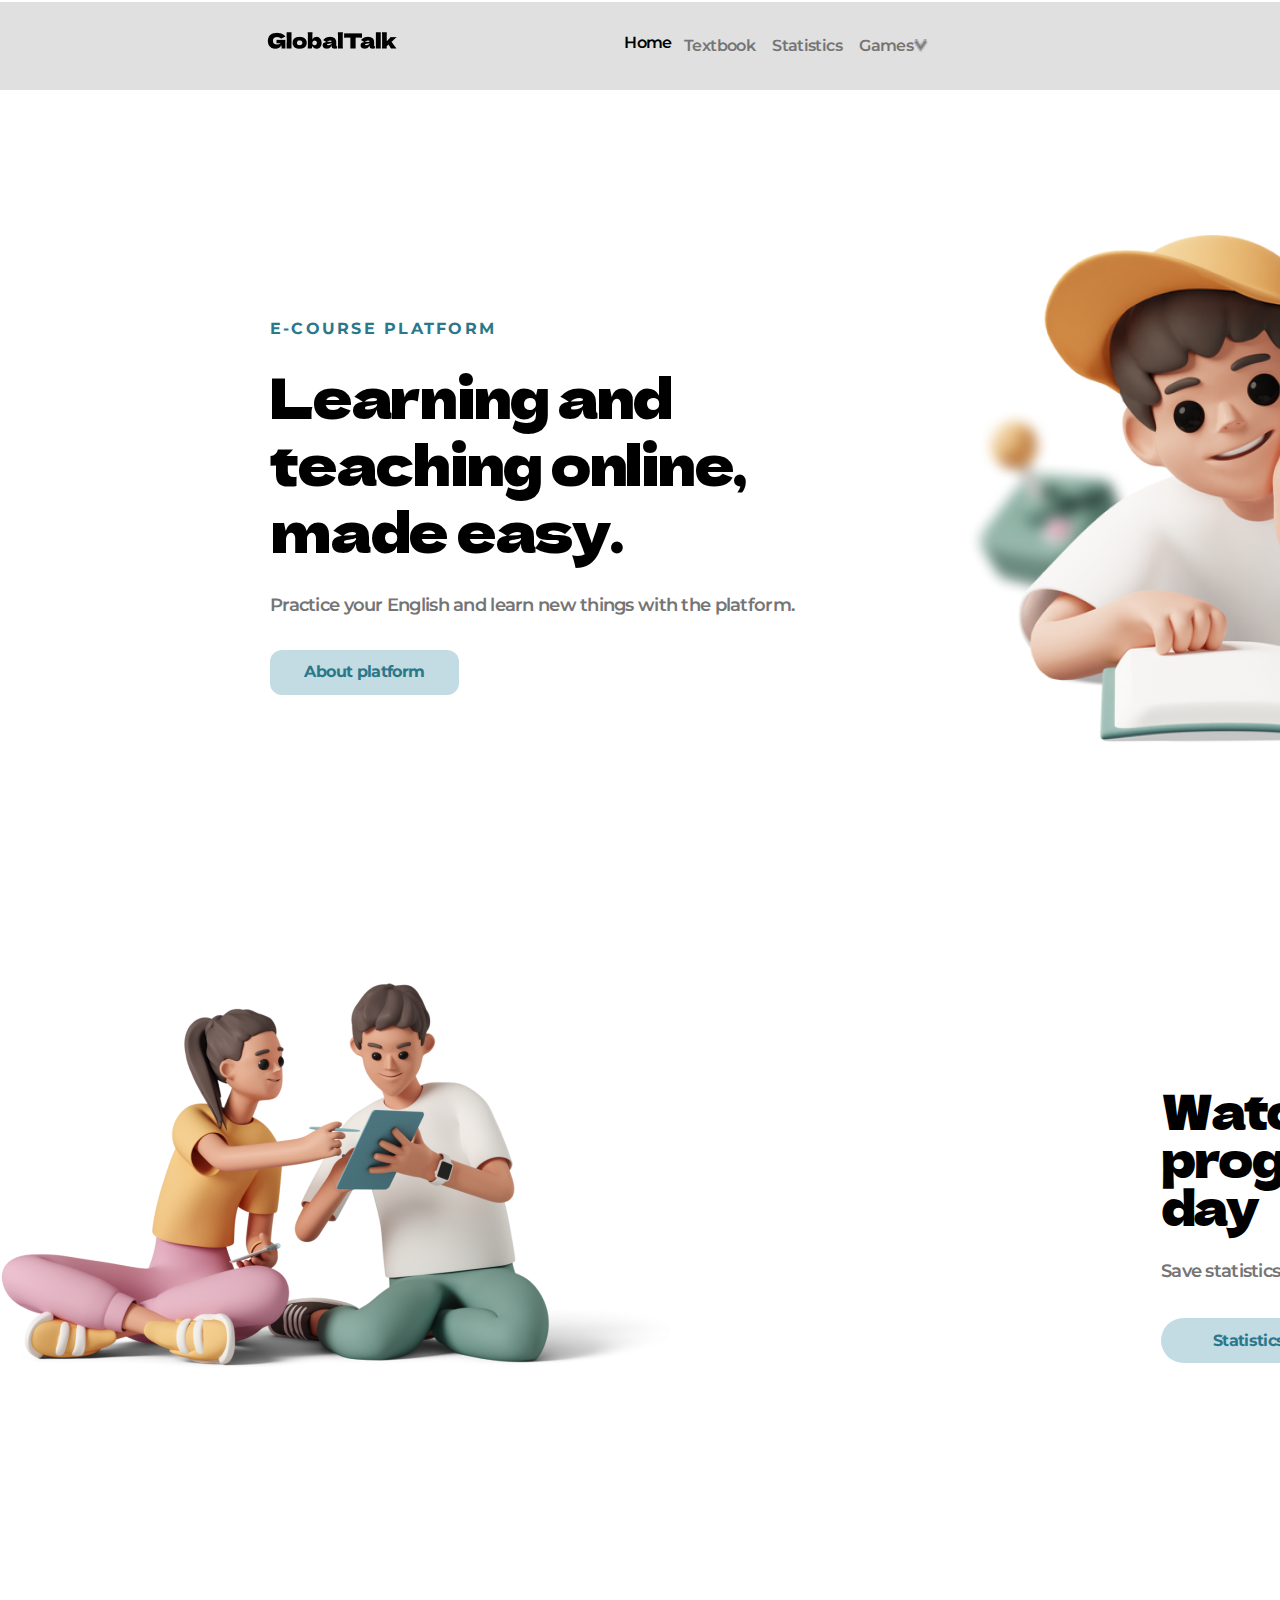
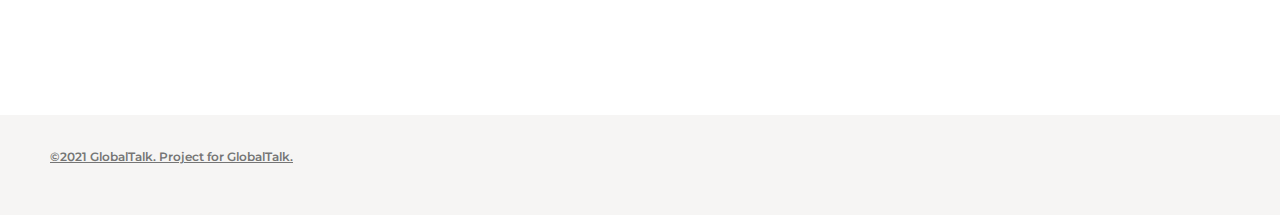
<file: index.html>
<!DOCTYPE html>
<html lang="en">
<head>
    <meta charset="UTF-8">
    <meta name="viewport" content="width=device-width, initial-scale=1.0">
    <title>Джуманалиев Дастан</title>
    <link rel="stylesheet" href="./css/style.css">
    <link rel="preconnect" href="https://fonts.googleapis.com">
<link rel="preconnect" href="https://fonts.gstatic.com" crossorigin>
<link href="https://fonts.googleapis.com/css2?family=Montserrat&display=swap" rel="stylesheet">
<link rel="preconnect" href="https://fonts.googleapis.com">
<link rel="preconnect" href="https://fonts.gstatic.com" crossorigin>
<link href="https://fonts.googleapis.com/css2?family=Montserrat:wght@400;500&display=swap" rel="stylesheet">
<link rel="preconnect" href="https://fonts.googleapis.com">
<link rel="preconnect" href="https://fonts.gstatic.com" crossorigin>
<link href="https://fonts.googleapis.com/css2?family=Dela+Gothic+One&family=Montserrat:wght@400;500&display=swap" rel="stylesheet">
</head>
<body>
    <div class="manch">
        <div class="container">
            <div class="manch__box">
                <div class="manch__logo">
                    <img class="logo" src="./img/GlobalTalk.png" alt="">
                </div>
                    <h3>Home</h3>
                    <h4>Textbook</h3>
                    <h4>Statistics</h3>
                    <h4>Games</h3>
                    <img class="vector" src="./img/Vector 2.png" alt="">
                    <img class="alex" src="./img/Frame 14.png" alt="">
                    <a href="./login.html"><button class="btn">Sign In</button></a>
            </div>
        </div>
    </div>
    <div class="header">
        <div class="container">
            <div class="header__box">
                <div class="header__boy">
                    <img src="./img/Frame 24.png" alt="">
                </div>
                <div class="header__text">
                    <h2 class="text1">E-COURSE PLATFORM</h2>
                    <h1 class="text2">Learning and
                        teaching online,
                        made easy.</h1>
                        <p class="text3"> Practice your English and learn new things with the platform.</p>
                        <button class="btn1">About platform</button>
                </div>
            </div>
        </div>
    </div>
    <div class="craft">
        <div class="container">
            <div class="craft__box">
                <div class="program__people">
                    <img src="./img/image 1.png" alt="">
                </div>
                <div class="craft__text">
                    <h1 class="text4">Watch your progress every day</h1>
                    <p class="text5">Save statistics on your achievements, words learned, and mistakes</p>
                    <button class="btn2">Statistics →</button>
                </div>
            </div>
        </div>
    </div>
    
        <div class="over">
            <div class="container">
                <div class="over__box">
                    <h4 class="text7">©2021 GlobalTalk. Project for GlobalTalk.</h4>
                    <div class="over__text">
                        <h3 class="text6">Home</h3>
                        <h3 class="text6">Textbook</h3>
                        <h3 class="text6">Statistics</h3>
                        <h3 class="text6">Sprint</h3>
                        <h3 class="text6">Audio-call</h3>
                    </div>
                </div>
                </div>
            </div>
</body>
</html>
</file>
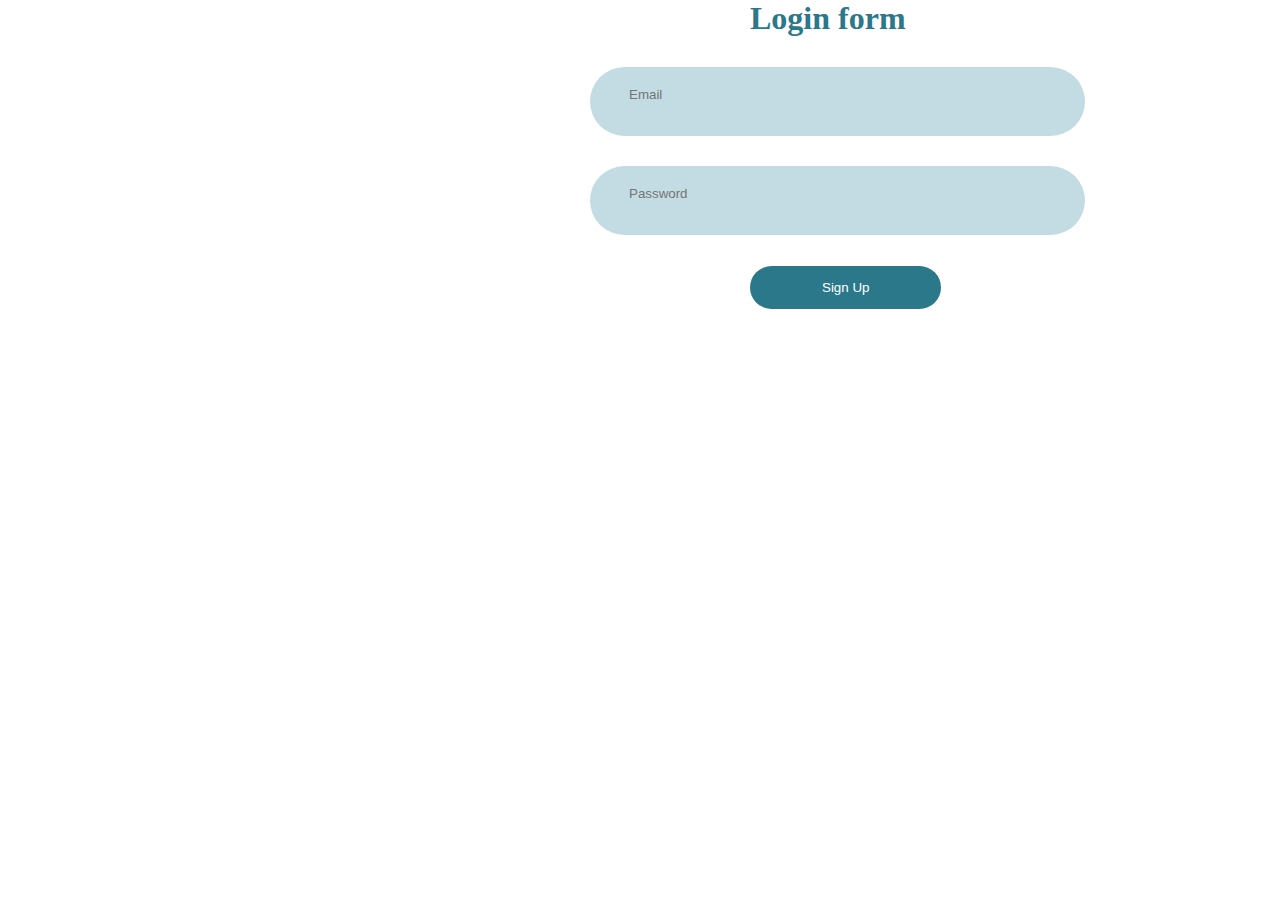
<file: login.html>
<!DOCTYPE html>
<html lang="en">
<head>
    <meta charset="UTF-8">
    <meta name="viewport" content="width=device-width, initial-scale=1.0">
    <title>login</title>
    <link rel="stylesheet" href="./css/sign.css">
</head>
<body>
    <div class="login">
        <div class="container">
            <div class="login__box">
                <h1 class="text1">Login form</h1>
                <div class="search">
                    <input class="search1"  placeholder="Email" aria-describedby="">
                    <input class="search1" placeholder="Password">
                    <div class="btn__block">
                        <a href="./index.html"><button class="btn">Sign Up</button></a>
                    </div>
                </div>
            </div>
        </div>
    </div>

    
</body>
</html>
</file>
<file: css/style.css>
* {
    box-sizing: border-box;
    margin: 0;
    padding: 0;
}

.container {
    width: 1920px;
}

.manch{
    width: 1920px;
    height: 88px;
    background: #E0E0E0;
    margin-top: -28px;

}

.manch__box {
    display: flex;
    justify-content: space-between;
    margin-top: 30px;
    
}

.manch__logo {

    margin-left: 237px;
}

.logo {
    margin: 30px;
}

.manch__box h3 {
    margin-top: 30px;
    margin-left: -253px;
    margin-right: -438px;
    font-family: 'Montserrat', sans-serif;
    font-size: 16px;
    font-weight: 600;
    line-height: 22px;
    letter-spacing: -0.04em;
    text-align: left;
}

.manch__box h4 {
    color: #757575;
    margin-top: 33px;
    margin-right: -433px;
    font-family: 'Montserrat', sans-serif;
    font-size: 16px;
    font-weight: 600;
    line-height: 22px;
    letter-spacing: -0.04em;
    text-align: left;
}

.vector {
    width: 14px;
    height: 14px;
    padding: 6.61px, 3.31px, 3.93px, 3.76px;
    margin-top: 37px;
    margin-left: -16px;
}

.alex {
    width: 107px;
    margin-top: 20px;
    height: 44px;
    margin-right: -16px;

}

.btn {
    margin-top: 36px;
    color: #000000;
    background: #E0E0E0;
    border: none;
    margin-left: -400px;
    font-family: 'Montserrat', sans-serif;

}

.header {
    width: 1920px;
    height: 740px;
}
.header__boy {
    margin-left: 965px;
    margin-top: 145px;
}
.text1{
    color: var(--primaty-cyan-dark, #2B788B);
    font-family: Montserrat;
    font-size: 16px;
    font-style: normal;
    font-weight: 700;
    line-height: 100%;
    letter-spacing: 2.24px;
    text-transform: uppercase;
    margin-top: -540px;
    margin-bottom: 24px;
    margin-left: 270px;
}
.text2{
    font-family: 'Dela Gothic One', cursive;
    font-family: 'Montserrat', sans-serif;
    font-family: Dela Gothic One;
    font-size: 56px;
    font-style: normal;
    font-weight: 400;
    line-height: 120%; 
    letter-spacing: -2.24px;
    margin-left: 270px;
    width: 493px;
    margin-bottom: 30px;
    }
.text3{
    color: var(--primaty-grey-dark, #757575);
    font-family: Montserrat;
    font-size: 18px;
    font-style: normal;
    font-weight: 600;
    line-height: 140%; 
    letter-spacing: -0.72px;
    margin-left: 270px;
    margin-bottom: 32px;
}
.btn1{
    color: #2B788B;
    font-family: Montserrat;
    font-size: 16px;
    font-style: normal;
    font-weight: 700;
    line-height: 100%; 
    letter-spacing: -0.64px;
    margin-left: 270px;
    border: none;
    border-radius: 12px;
    width: 189px;
    height: 45px;
    background: var(--primaty-cyan-light, #C3DCE3);

}
.craft{
  height: 740px;
}
.craft__people{
    margin-left: 220px;
}
.craft__text{
    margin-left: 1161px;
    margin-top: -304px;
}
.text4{
    color: var(--primaty-black, #000);
    font-family: Dela Gothic One;
    font-size: 48px;
    font-style: normal;
    font-weight: 400;
    line-height: 100%; 
    letter-spacing: -1.92px;
    margin-bottom: 30px;
    width: 417px;
}
.text5{
    color: var(--primaty-grey-dark, #757575);
    font-family: Montserrat;
    font-size: 18px;
    font-style: normal;
    font-weight: 600;
    line-height: 140%; 
    letter-spacing: -0.72px;
    margin-bottom: 34px;
}
.btn2{
    border-radius: 100px;
    background: var(--primaty-cyan-light, #C3DCE3);
    width: 189px;
    height: 45px;
    color: var(--primaty-cyan-dark, #2B788B);
    font-family: Montserrat;
    font-size: 16px;
    font-style: normal;
    font-weight: 700;
    line-height: 100%; 
    letter-spacing: -0.64px;
    border: none;
}
.over{
    display: flex;
    background: var(--primaty-grey-light, #F6F5F4);
    height: 100px;
}
.over__text{
    display: flex;
    margin-left: 1371px;
}
.text6{
    margin-left: 30px;
    margin-top: 30px;
    color: var(--primaty-grey-dark, #757575);
    font-family: Montserrat;
    font-size: 14px;
    font-style: normal;
    font-weight: 600;
    line-height: 100%; 
}

.text7{
    margin-bottom: -45px;
    margin-top: 36px;
    margin-left: 50px;
    color: var(--primaty-grey-dark, #757575);
    font-family: Montserrat;
    font-size: 12px;
    font-style: normal;
    font-weight: 600;
    line-height: 100%;
    text-decoration-line: underline;
}
</file>
<file: css/sign.css>
* {
    box-sizing: border-box;
    margin: 0;
    padding: 0;
}

.container {
    width:1920px;
    height: 506px;
}

.text1 {
    color: #2B788B;
    font-family: Montserrat;
    font-size: 32px;
    font-style: normal;
    margin-left: 750px;
}
.search1{
    margin-left: 590px;
    margin-top: 30px;
    border: none;
    border-radius: 100px;
    background: #C3DCE3;
    padding: 20px 279px 34px 39px;

}
.btn{
    border-radius: 100px;
    background:  #2B788B;
    border: none;
    color: #ffff;
    margin-top: 31px;
    margin-left: 750px;
    padding: 14px 72px;

}
</file>
